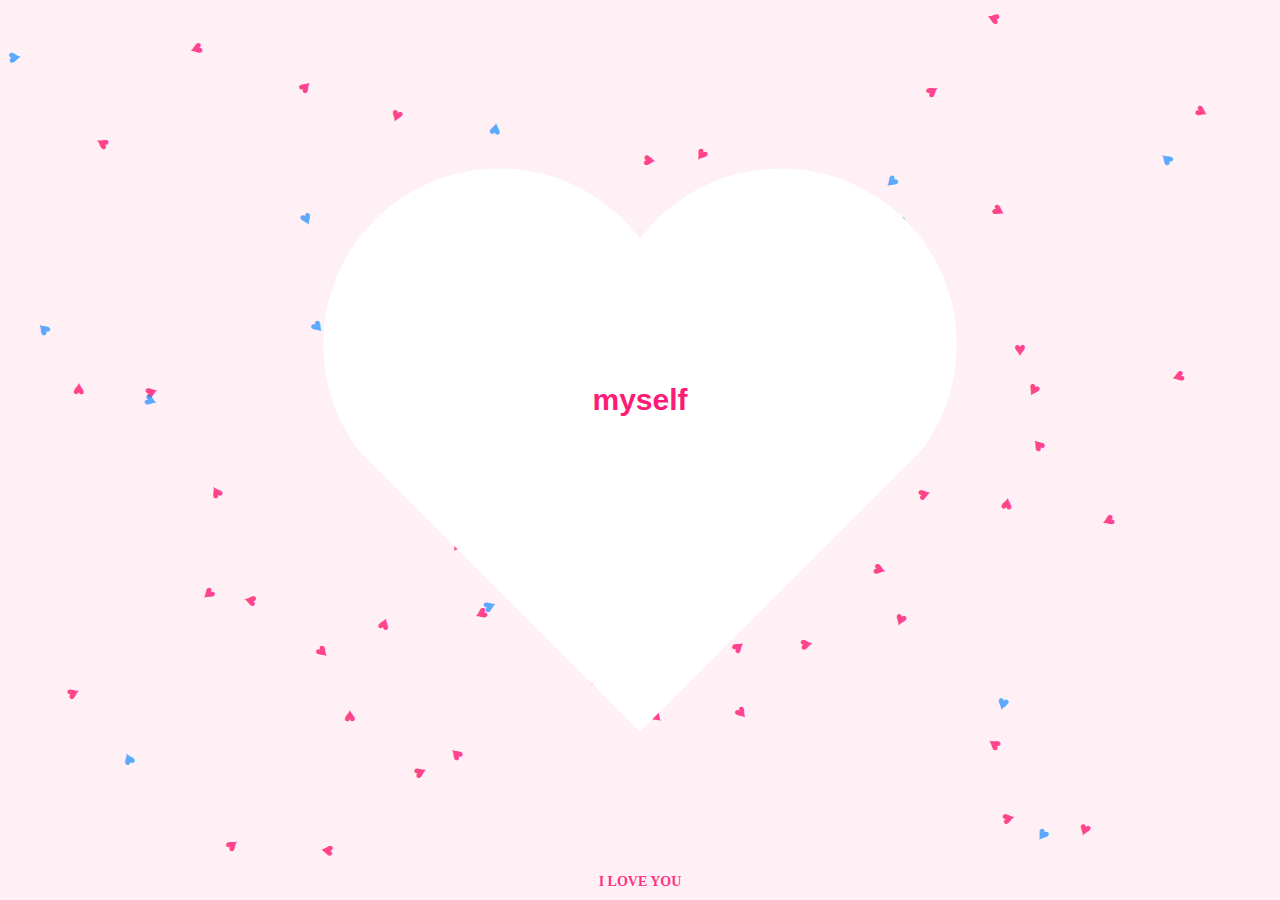
<file: index.html>
<!DOCTYPE html>
<html lang="en">
<head>
  <meta charset="UTF-8">
  <link class="khat" href="../valenzine-wildflower-sans-demo.zip">
  <title> Love Box</title>
</head>
<body>
    <div class="glb"><div class="center-text">myself</div>
</div>
  <div class="box">
    <div class="love-text-bottom">I LOVE YOU</div>
    </div>
    <div class="shadow-glb-c"></div>
    <div class="shadow-glb-b"></div>
    <div class="shadow-glb-a"></div>


    <style>
         body {
    display: flex;
    justify-content: center;
    align-items: center;
    height: 100vh;
    background-color: #fff0f5;
    margin: 0;
    overflow: hidden;
    }
    .glb {
    width: 700px;
    height: 700px ;
    border: 2px solid #000;
    position: relative;
    font-family: Arial, sans-serif;
    overflow: hidden;
    background-color: #ffffff;
    clip-path: url(#heartPath);
    animation: beat 7s ease-in-out infinite;
    z-index: 2;
    display: flex;
    justify-content: center;
    align-items: center;
    }

    .shadow-glb-a {
    width: 650px;
    height: 650px;
    position: absolute;
    background-color: #d1006c;
    clip-path: url(#heartPath);
    animation: shadow-glb-a 7s  infinite ;
    /* animation: name duration timing-function delay iteration-count direction fill-mode; */
    }
        .shadow-glb-b {
    width: 650px;
    height: 650px;
    position: absolute;
    background-color: #d1006c;
    clip-path: url(#heartPath);
    animation: shadow-glb-b 7s  infinite ;
    /* animation: name duration timing-function delay iteration-count direction fill-mode; */
    }
        .shadow-glb-c {
    width: 650px;
    height: 650px;
    position: absolute;
    background-color: blueviolet;
    clip-path: url(#heartPath);
    animation: shadow-glb-c 7s  infinite ;
    /* animation: name duration timing-function delay iteration-count direction fill-mode; */
    }
    
    
    @keyframes beat {
      0%,20% { transform: scale(1); }
      10% { transform: scale(1.2); }
    }
    
    @keyframes shadow-glb-a {
      0% { transform: scale(1);    opacity:100% ;}
      20% { transform: scale();   opacity: 0;}
      30% { transform: scale(1.7);   opacity: 0;}
      50% { transform: scale(1);   opacity: 0;}
    }
       @keyframes shadow-glb-b {
      0% { transform: scale(1);    opacity:100% ;}
      25% { transform: scale();   opacity: 0;}
      30% { transform: scale(1.4);   opacity: 0;}
      50% { transform: scale(1);   opacity: 0;}
    }
       @keyframes shadow-glb-c {
      0% { transform: scale(1);    opacity:100% ;}
      20% { transform: scale();   opacity: 0;}
      30% { transform: scale(1.9);   opacity: 0;}
      50% { transform: scale(1);   opacity: 0;}
    }
   
    .gl {
        background-color: greenyellow;
        width: calc(100% - 500px);
        height: calc(100% - 500px);
      display: flex;
      justify-items: center;
      position: absolute;
      z-index: 2;
      box-shadow: 1px 1px 10000px red;
    }
    
    .center-text {
    position: relative;
    top: -50px;    
    font-size: 30px;
    font-weight: bold;
    color: #ff1a75;
    z-index: 2;
    padding: 10px;
    /* border: 2px solid #d1006c; */
    border-radius: 8px;
    /* background-color: rgba(255, 255, 255, 0.7); */
    font-style: "valenzine-wildflower-sans-demo";
    }
    .love-text-bottom {
    position: absolute;
    bottom: 10px;
    left: 50%;
    transform: translateX(-50%);
    font-size: 14px;
    color: #ff3385;
    font-weight: bold;
    animation: pulse 2s infinite;
}
.heart {
    position: absolute;
    font-size: 20px;
    opacity: 0.8;
    animation: float 5s infinite ease-in-out;

}
    @keyframes float {
    0% { transform: translateY(0px) rotate(-10deg); }
    33.33% { transform: translateY(-10px) rotate(10deg); }
    66.66% { transform: translateY() rotate(-10deg); }
    100% { transform: translateY(0px) rotate(-10deg); }
    }
    @keyframes pulse {
    0%, 100% { transform: translateX(-50%) scale(1); }
    50% { transform: translateX(-50%) scale(1.2); }
}
.gb {
  width: 200px;
  height: 200px;
  background: red;
  clip-path: url(#heartPath);
}

    </style>
 
   <svg width="0" height="0">
    <clipPath id="heartPath" clipPathUnits="objectBoundingBox">
      <path d="M0.5,0.9 
               L0.1,0.5 
               A0.2,0.2 0 0,1 0.5,0.2 
               A0.2,0.2 0 0,1 0.9,0.5 
               Z" />
    </clipPath>
  </svg>
 
    <script>
      const box = document.querySelector('.box');
      const colors = ['#ff1a75','#ff1a75','#ff1a75','#3399ff'];
      for (let i = 0; i < 70; i++) {
        const heart = document.createElement('div');
        heart.className = 'heart';
        heart.innerText = '♥';
        heart.style.color = colors[Math.floor(Math.random() * colors.length)];
        heart.style.top = Math.random() * 97 + '%';
        heart.style.left = Math.random() * 97 + '%';
        heart.style.transform += ` rotate(${Math.random() * 360}deg)`;
        box.appendChild(heart);
      }
    </script>
</html>



</html>
</file>
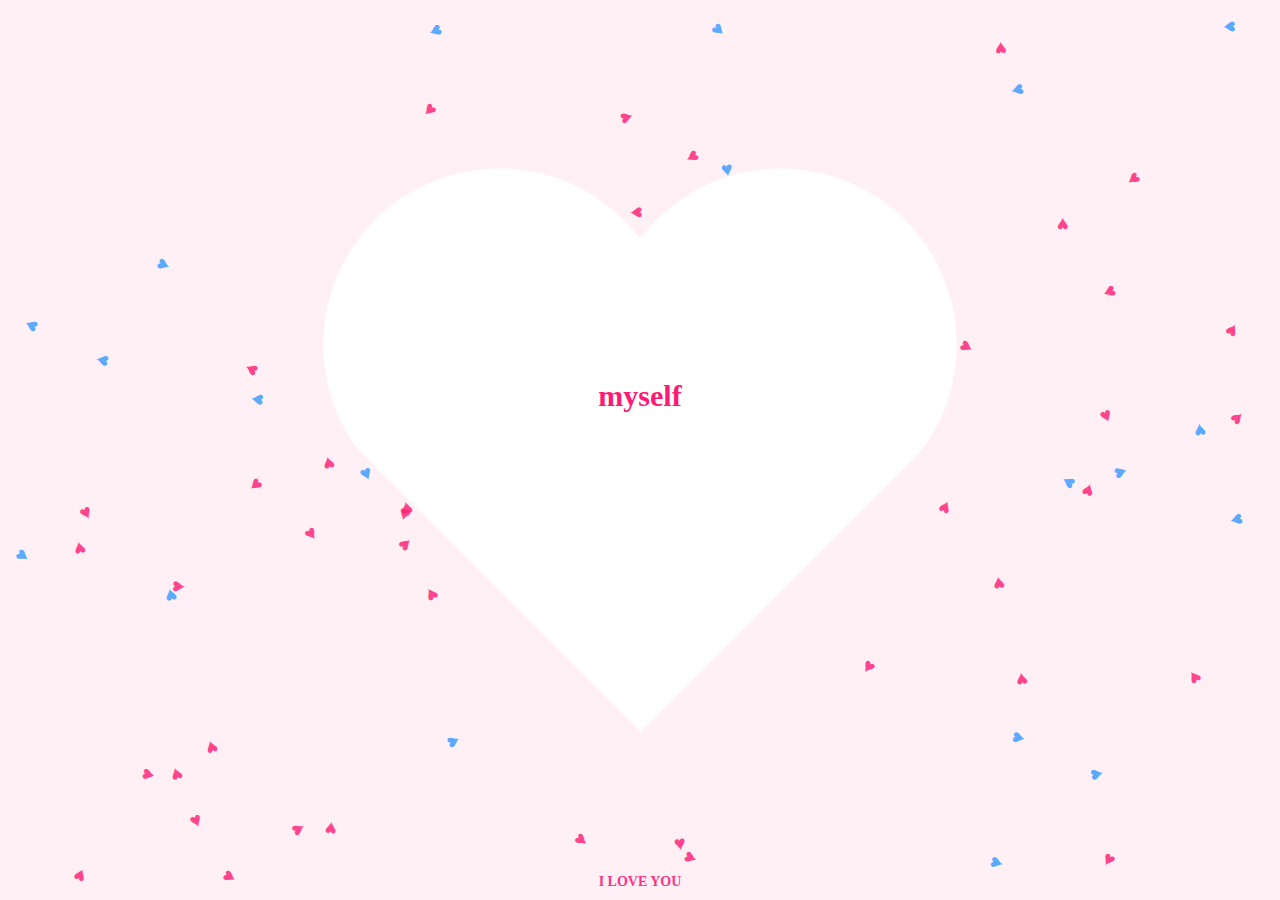
<file: IV.html>
<!DOCTYPE html>
<html lang="en">
<head>
  <meta charset="UTF-8">
  <link class="khat" href="../valenzine-wildflower-sans-demo.zip">
  <title> Love Box</title>
</head>
<body>
    <div class="glb"></div>
  <div class="box">
    <div class="center-text">myself</div>
    <div class="love-text-bottom">I LOVE YOU</div>
    </div>
    <div class="shadow-glb-c"></div>
    <div class="shadow-glb-b"></div>
    <div class="shadow-glb-a"></div>


    <style>
         body {
    display: flex;
    justify-content: center;
    align-items: center;
    height: 100vh;
    background-color: #fff0f5;
    margin: 0;
    }
    .glb {
    width: 700px;
    height: 700px ;
    border: 2px solid #000;
    position: relative;
    font-family: Arial, sans-serif;
    overflow: hidden;
    background-color: #ffffff;
    clip-path: url(#heartPath);
    animation: beat 7s ease-in-out infinite;
    z-index: 2;
    }

    .shadow-glb-a {
    width: 650px;
    height: 650px;
    position: absolute;
    background-color: #d1006c;
    clip-path: url(#heartPath);
    animation: shadow-glb-a 7s  infinite ;
    /* animation: name duration timing-function delay iteration-count direction fill-mode; */
    }
        .shadow-glb-b {
    width: 650px;
    height: 650px;
    position: absolute;
    background-color: #d1006c;
    clip-path: url(#heartPath);
    animation: shadow-glb-b 7s  infinite ;
    /* animation: name duration timing-function delay iteration-count direction fill-mode; */
    }
        .shadow-glb-c {
    width: 650px;
    height: 650px;
    position: absolute;
    background-color: blueviolet;
    clip-path: url(#heartPath);
    animation: shadow-glb-c 7s  infinite ;
    /* animation: name duration timing-function delay iteration-count direction fill-mode; */
    }
    
    
    @keyframes beat {
      0%,20% { transform: scale(1); }
      10% { transform: scale(1.2); }
    }
    
    @keyframes shadow-glb-a {
      0% { transform: scale(1);    opacity:100% ;}
      20% { transform: scale();   opacity: 0;}
      30% { transform: scale(1.7);   opacity: 0;}
      50% { transform: scale(1);   opacity: 0;}
    }
       @keyframes shadow-glb-b {
      0% { transform: scale(1);    opacity:100% ;}
      25% { transform: scale();   opacity: 0;}
      30% { transform: scale(1.4);   opacity: 0;}
      50% { transform: scale(1);   opacity: 0;}
    }
       @keyframes shadow-glb-c {
      0% { transform: scale(1);    opacity:100% ;}
      20% { transform: scale();   opacity: 0;}
      30% { transform: scale(1.9);   opacity: 0;}
      50% { transform: scale(1);   opacity: 0;}
    }
   
    .gl {
        background-color: greenyellow;
        width: calc(100% - 500px);
        height: calc(100% - 500px);
      display: flex;
      justify-items: center;
      position: absolute;
      z-index: 2;
      box-shadow: 1px 1px 10000px red;
    }
    
    .center-text {
    position: absolute;
    top: 50%;
    left: 50%;
    transform: translate(-50%, -150%);
    font-size: 30px;
    font-weight: bold;
    color: #ff1a75;
    z-index: 2;
    padding: 10px;
    /* border: 2px solid #d1006c; */
    border-radius: 8px;
    /* background-color: rgba(255, 255, 255, 0.7); */
    font-style: "valenzine-wildflower-sans-demo";
    }
    .love-text-bottom {
    position: absolute;
    bottom: 10px;
    left: 50%;
    transform: translateX(-50%);
    font-size: 14px;
    color: #ff3385;
    font-weight: bold;
    animation: pulse 2s infinite;
}
.heart {
    position: absolute;
    font-size: 20px;
    opacity: 0.8;
    animation: float 5s infinite ease-in-out;

}
    @keyframes float {
    0% { transform: translateY(0px) rotate(0deg); }
    50% { transform: translateY(-10px) rotate(20deg); }
    100% { transform: translateY(0px) rotate(0deg); }
    }
    @keyframes pulse {
    0%, 100% { transform: translateX(-50%) scale(1); }
    50% { transform: translateX(-50%) scale(1.2); }
}
.gb {
  width: 200px;
  height: 200px;
  background: red;
  clip-path: url(#heartPath);
}

    </style>
 
   <svg width="0" height="0">
    <clipPath id="heartPath" clipPathUnits="objectBoundingBox">
      <path d="M0.5,0.9 
               L0.1,0.5 
               A0.2,0.2 0 0,1 0.5,0.2 
               A0.2,0.2 0 0,1 0.9,0.5 
               Z" />
    </clipPath>
  </svg>
 
    <script>
      const box = document.querySelector('.box');
      const colors = ['#ff1a75','#ff1a75','#ff1a75','#3399ff'];
      for (let i = 0; i < 70; i++) {
        const heart = document.createElement('div');
        heart.className = 'heart';
        heart.innerText = '♥';
        heart.style.color = colors[Math.floor(Math.random() * colors.length)];
        heart.style.top = Math.random() * 97 + '%';
        heart.style.left = Math.random() * 97 + '%';
        heart.style.transform += ` rotate(${Math.random() * 360}deg)`;
        box.appendChild(heart);
      }
    </script>
</html>



</html>
</file>
